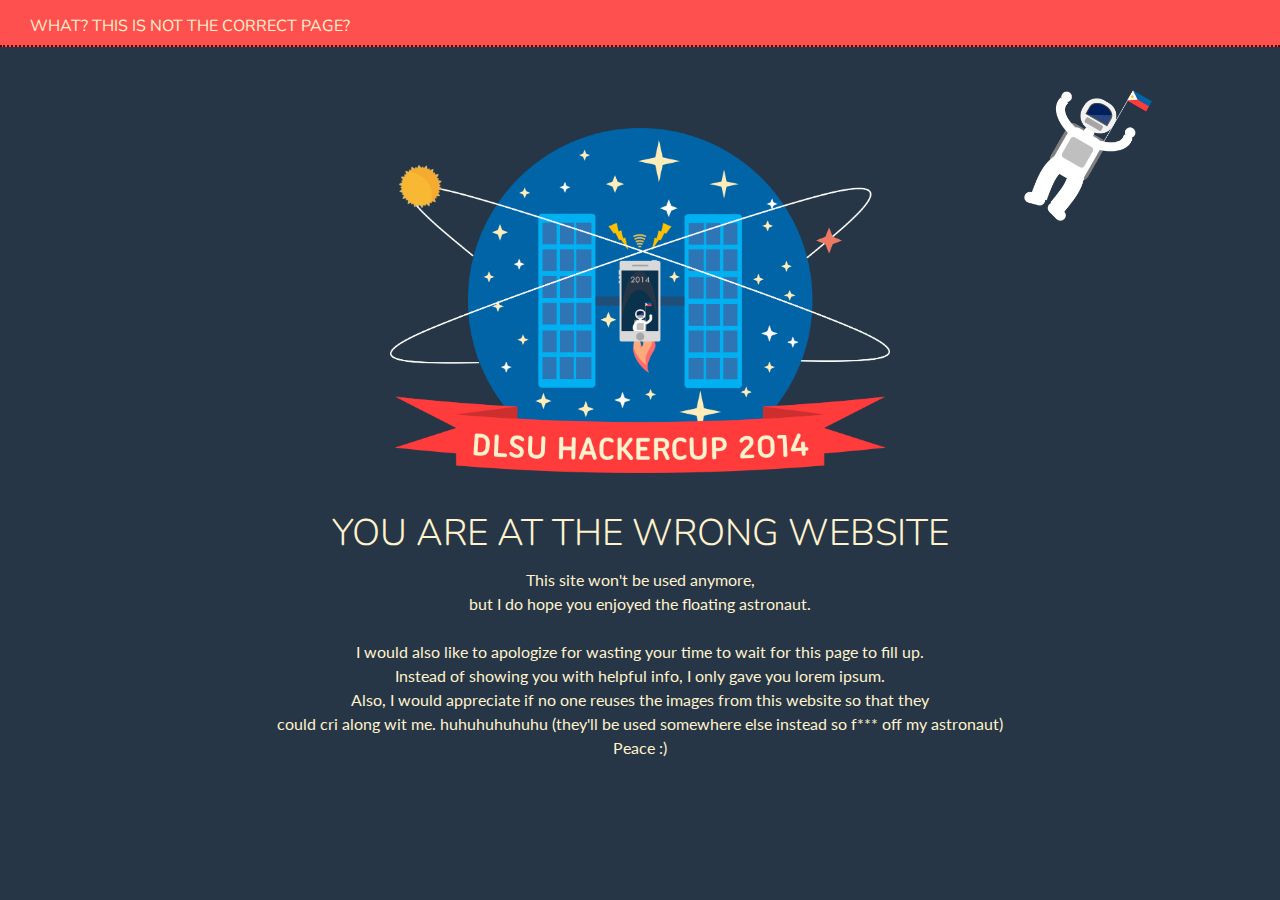
<file: index.html>
<!DOCTYPE html>
<!--
    Hi there :)
    This website will not be finished anymore.
    It took me a much longer time to create the assets 
    (NO, I DID NOT FUCKING GRAB THEM FROM THE INTERNET)
    than the actual coding itself haha.
    
    - Laurenz
-->
<html>
    <head>
        <meta http-equiv="Content-Type" content="text/html; charset=utf-8" />
        <title>NOT DLSU HACKERCUP</title>                
        <link rel="stylesheet" href="css/alpha.css" type="text/css" />       
        <link rel="stylesheet" href="css/animate.min.css">
        <link rel="stylesheet" href="css/animate.css">
        <link rel="stylesheet" href="css/text-styles.css" type="text/css" />	
        <link rel="stylesheet" href="css/foundation-icons.css" type="text/css" />
        <link rel="stylesheet" href="css/interacts.css" type="text/css" />        
        <link rel="stylesheet" href="css/foundation.css" type="text/css" />
        <link rel="stylesheet" href="css/default.css" type="text/css" />
        <link rel="stylesheet" href="css/cheatsheet.css" type="text/css"/>
        <link href='http://fonts.googleapis.com/css?family=Nunito:300' rel='stylesheet' type='text/css'>                
    </head>
    <body>
        <div id="navbar" class="fixed slideDown">
            <a href="#landing" class="scroll">WHAT? THIS IS NOT THE CORRECT PAGE?</a>
        </div>   
        <!--
        <div id="starzone">
            <div id="star-test">                               
            </div>                
            <div class="wow" style="position:absolute; top:0px;">
                <div id="animate-area"></div>
            </div>
        </div>-->
        <div id="floatingman">
            <div>
                <img class="tossing" src="assets/images/astroman1.png">
            </div>
        </div>
        <div  id="landing" class="windowheight">
            <div class="row">                
                <div class="wow">
                    <center>                        
                        <img class="small-image floating" src="assets/images/hacker-logo-big.png">
                        
                        
                    </center>
                </div>
                <div class="slideUp">
                    <center style="padding-top:2em;">
                        <h2>YOU ARE AT THE WRONG WEBSITE</h2>
                    </center>
                    <center >
                        This site won't be used anymore,<br>                        
                        but I do hope you enjoyed the floating astronaut. <br><br>
                        I would also like to apologize for wasting your time to wait for this page to fill up.<br>
                        Instead of showing you with helpful info, I only gave you lorem ipsum. <br>
                        Also, I would appreciate if no one reuses the images from this website so that they<br>
                        could cri along wit me. huhuhuhuhuhu (they'll be used somewhere else instead so f*** off my
                        astronaut)
                        <br> Peace :)
                    </center>
                </div>
            </div>
        </div>                        
        
        <!-- do not go beyond this line. It makes me sad if you do :( -->
        <script src="js/wow.min.js"></script>       
        <script src="js/vendor/jquery.js"></script>
	    <script src="js/foundation.min.js"></script>                 

        <script>
            new WOW().init();            
        </script>
	    <script>
	       $(document).foundation();
	    </script>
        <script>
            $(document).ready(function(){
                var bodyheight = $(window).height();
                $(".windowheight").css('min-height', bodyheight);
                $(window).resize(function(){
                var bodyheight = $(window).height();
                $(".windowheight").css('min-height', bodyheight);
                });
            });
            $(".scroll").click(function(event){
                 event.preventDefault();
                 //calculate destination place
                 var dest=0;
                 if($(this.hash).offset().top > $(document).height()-$(window).height()){
                      dest=$(document).height()-$(window).height();
                 }else{
                      dest=$(this.hash).offset().top;
                 }
                 //go to destination
                 $('html,body').animate({scrollTop:dest}, 1000,'swing');
             });
        </script>
        <script>
	       $(window).scroll(function() {
              $('#bigEntrance').each(function(){
                  var imagePos = $(this).offset().top;
                  var topOfWindow = $(window).scrollTop();
                  if (imagePos < topOfWindow+400) {
				    $(this).addClass("bigEntrance");
                  }
              });
           });       
        </script>   
    </body>
</html>
</file>
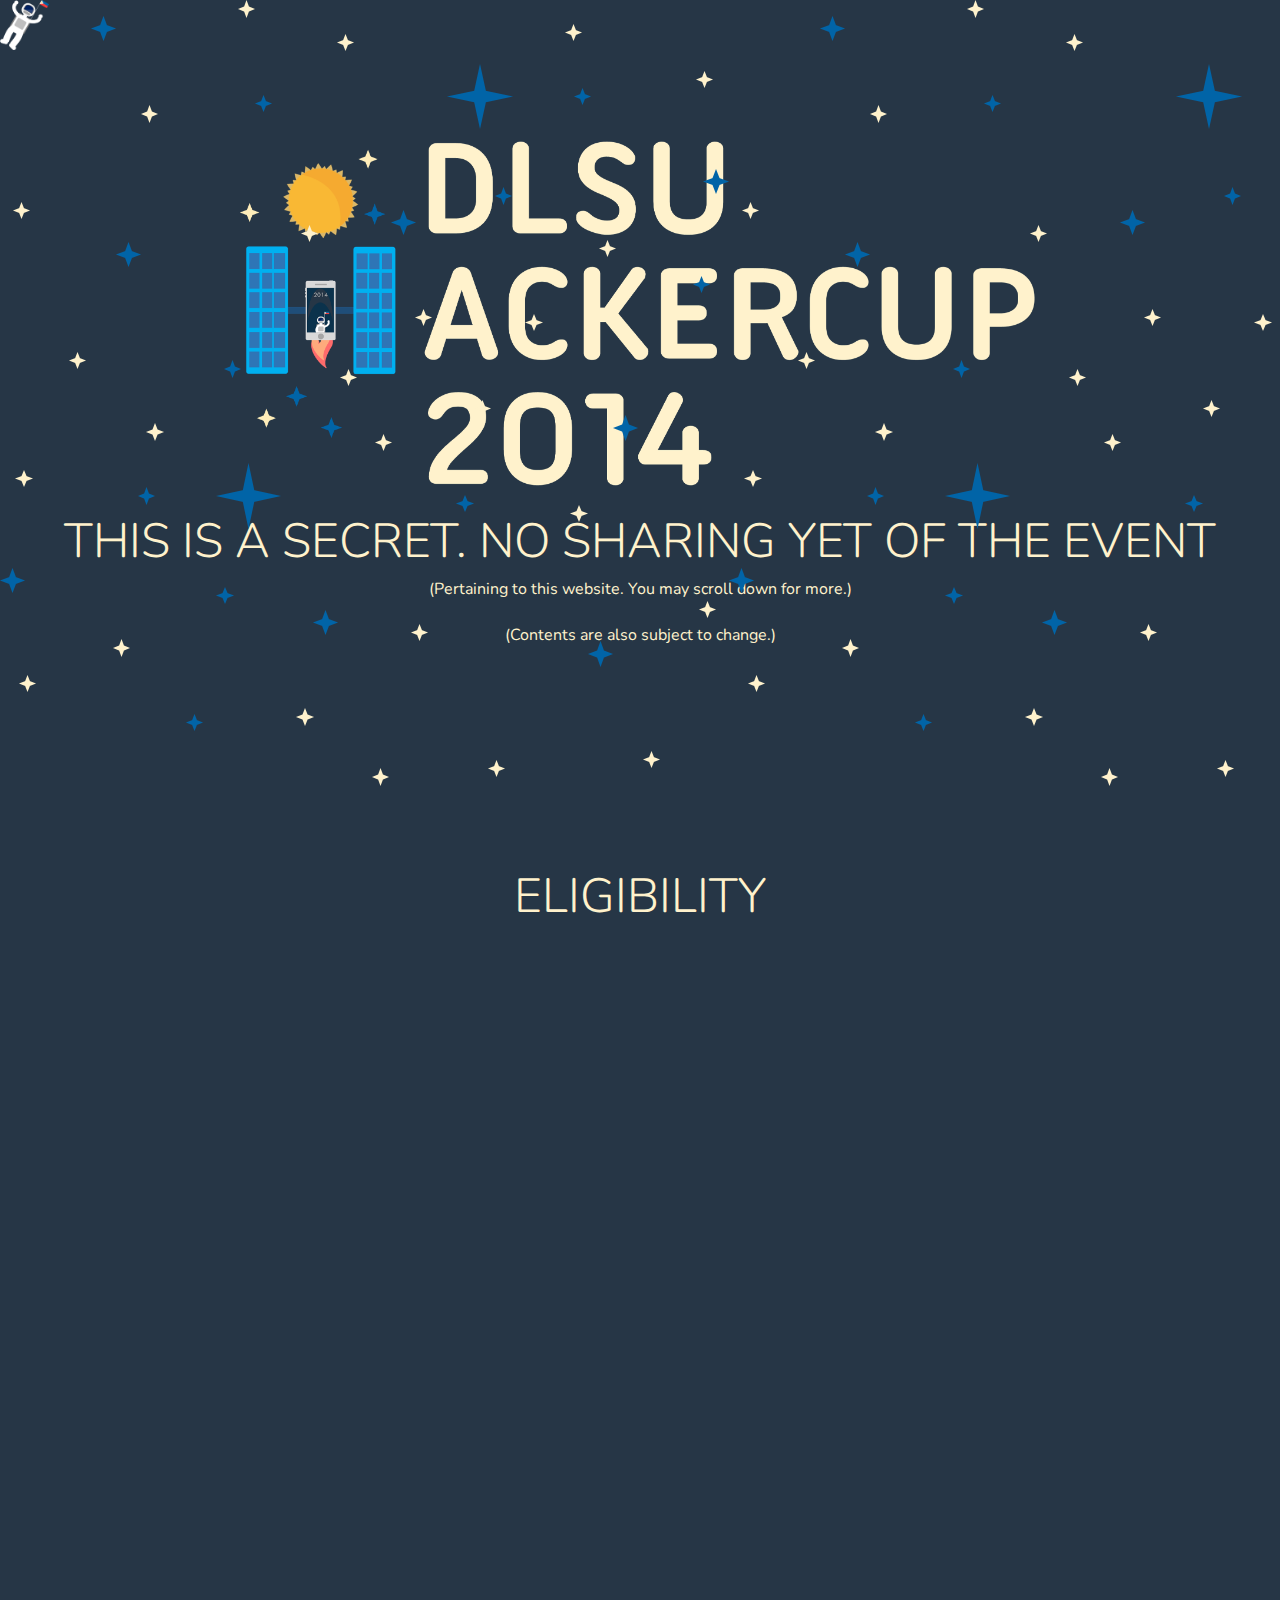
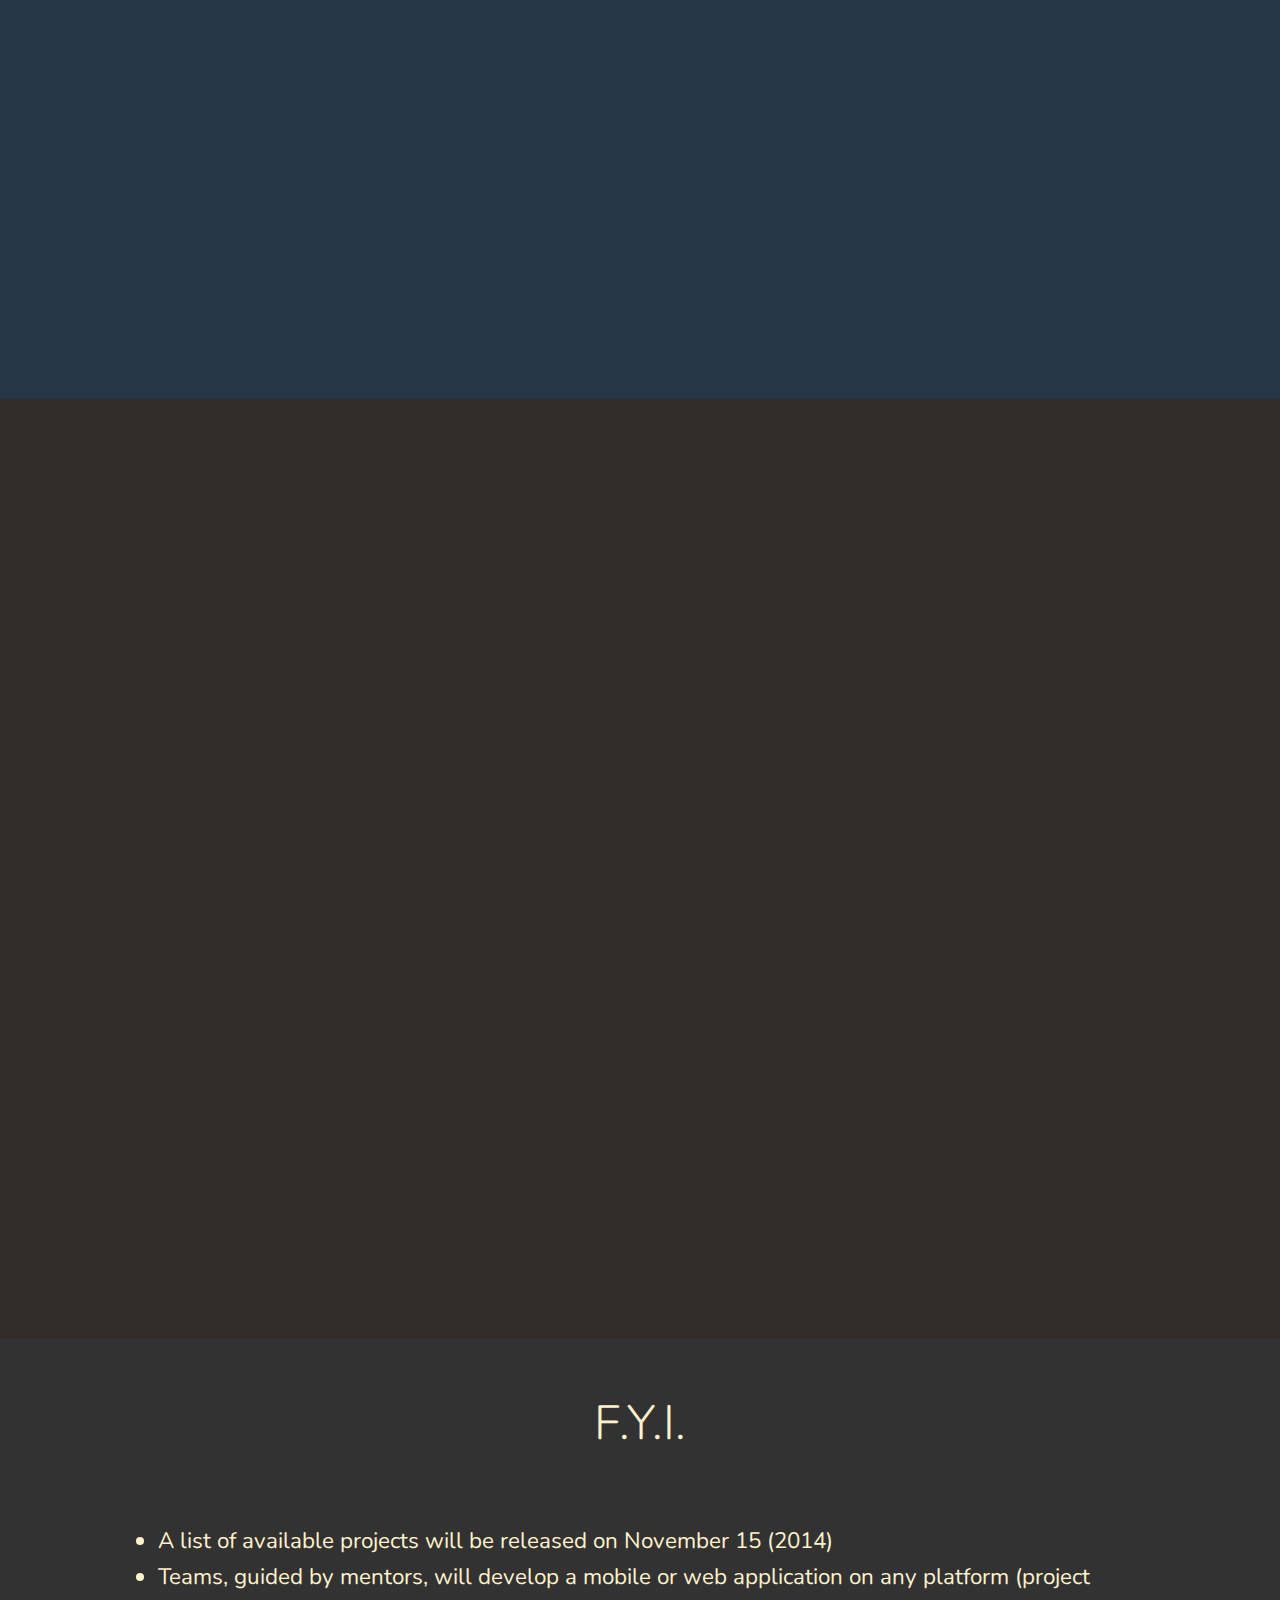
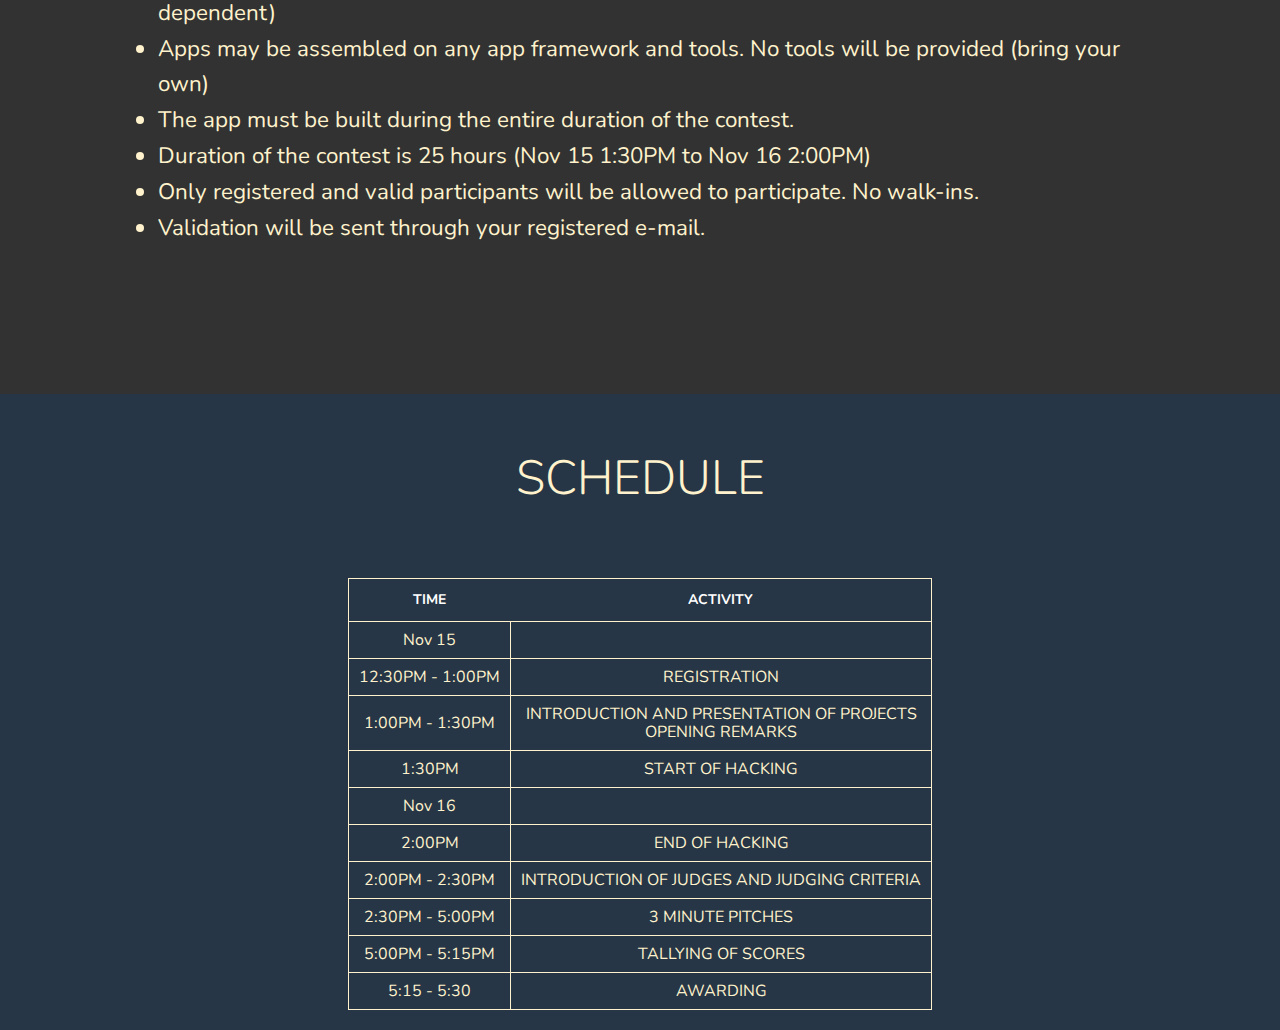
<file: index-old.html>
<!DOCTYPE html>
<html>
    <head>
        <meta http-equiv="Content-Type" content="text/html; charset=utf-8" />
        <title>DLSU Hackercup 2014</title>                
        <link rel="stylesheet" href="css/alpha.css" type="text/css" />       
        <link rel="stylesheet" href="css/animate.min.css">
        <link rel="stylesheet" href="css/animate.css">
        <link rel="stylesheet" href="css/text-styles.css" type="text/css" />	
        <link rel="stylesheet" href="css/foundation-icons.css" type="text/css" />
        <link rel="stylesheet" href="css/interacts.css" type="text/css" />        
        <link rel="stylesheet" href="css/foundation.css" type="text/css" />
        <link rel="stylesheet" href="css/default.css" type="text/css" />
        <link href='http://fonts.googleapis.com/css?family=Nunito:300' rel='stylesheet' type='text/css'>
    </head>
    <body>
        <div id="starzone">
            <div id="star-test">
                <img src="assets/images/astroman1.png" style="height:50px">                
            </div>    
            <!--
            <img class="animated-star2" src="assets/images/starmaze1.png" style="width:80em">
             <div class="animated-star2" style="
                background-image: url(assets/images/starmaze1.png); 
                height: 50em; width:100%;
                background-repeat:repeat;">
                <div id="starzone2">
                    <img src="assets/images/starcade1.png" style="height:30em;">
                </div>
            </div> -->
            <div class="wow fadeIn" style="position:absolute; top:0px;">
                <div id="animate-area"></div>
            </div>
        </div>
        
        <div id="above-fold">
            <div style="padding-top:8em;"></div>            
            <div class="row wow bounceInDown" id="title-hero">
                <center>
                    <img class="image-size-1" src="assets/images/hero-title.png">                
                </center>
            </div>                
            <div class="row testfont wow bounceInUp">
                <center>
                     THIS IS A SECRET. NO SHARING YET OF THE EVENT 
                    <p>(Pertaining to this website. You may scroll down for more.)</p>
                    <p>(Contents are also subject to change.)</p>
                </center>                
            </div>
        </div>        
        <div id="below-fold">
            <div class="top-space-20"></div>
                <div id="eligibility">
                    <div class="row" >
                    <div class="row testfont wow bounceInDown">
                        <center> ELIGIBILITY </center>
                    </div>
                    <div class="top-space-20"></div>
                    <div class="row wow fadeInDown">
                        <center>
                            <img src="assets/images/astro-eligibility.png" style="width:70%;">
                        </center>
                    </div>
                    <div class="ubufont text-centered topspace-1 botspace-1 font-2 wow fadeI">
                        <div class="row wow fadeInDown">                        
                            WHO CAN JOIN?
                        </div>
                    </div>
                    <div class="large-6 columns wow fadeInLeft">
                        <div class="row" id="eligible-groups">
                            <div class="large-6 columns eli-globe ">
                                <center>
                                    <img class="image-globe wow flipInX" src="assets/images/globe-manila.png">  
                                </center>                                    
                            </div>
                            <div class="large-6 columns">
                                <center>
                                    <img class="image-globe wow flipInX" src="assets/images/globe-stc.png">
                                </center>                    
                            </div>
                            <div class="row">
                                <div class="large-12 columns globe-description wow fadeInDown">
                                    STUDENTS FROM DLSU MANILA AND STC CAMPUSES ARE THE ONLY
                                    ONES ALLOWED TO JOIN
                                    THE COMPETITION.
                                </div>
                            </div>
                        </div>                    
                    </div>
                    <div class="large-6 columns wow fadeInRight">
                        <div class="row" id="eligible-groups">
                            <div class="large-6 columns eli-globe ">
                                <center>
                                    <img class="image-globe wow flipInX" src="assets/images/globe-mars.png">  
                                </center>                                    
                            </div>
                            <div class="large-6 columns">
                                <center>
                                    <img class="image-globe wow flipInX" src="assets/images/globe-not2.png">
                                </center>                    
                            </div>
                            <div class="row">
                                <div class="large-12 columns globe-description wow fadeInDown">
                                    AS MUCH AS WE WOULD LIKE TO INCLUDE ANYONE TO JOIN, THIS EVENT
                                    IS STRICTLY DLSU-(MANILA/STC)-STUDENTS ONLY. 
                                </div>
                            </div>
                        </div>                    
                    </div>                                               
                </div>  
            </div>
                        
            <div class="top-space-20"></div>
            <div id="teamzone">
                <div class="row wow bounceInUp">
                    <div class="row testfont text-centered topspace-1 botspace-1 wow fadeInUp">
                        GROUPINGS
                    </div>
                    <div class="row">
                        <div class="large-4 columns wow fadeInLeft">
                            <img src="assets/images/hacker-solo.png">
                        </div>
                        <div class="large-8 columns text-centered ubufont wow fadeInRight" >
                            <h3 class="ubufont" style="padding-top:2em;">
                                Don't like working with other people?
                                You can work on your own, eat on your own, sleep on your own, 
                                and last but not the least, win on your own (because there's only 
                                "one" room for the first place). 
                            </h3>
                        </div>
                    </div>
                    <hr>
                    <div class="row">
                        <div class="large-4 columns wow fadeInLeft">
                            <img src="assets/images/hacker-group.png">
                        </div>
                        <div class="large-8 columns wow fadeInRight">
                            <h3 class="ubufont tcolor-cream text-centered" style="padding-top:2em;">
                                Form a group of up to 4 guys and fight for team glory! Life's easier with more people.
                                The group that stays together, procrastinates the better! It's easier to cram with the fam bam.
                            </h3>
                        </div>
                    </div>                                
                </div>
            </div>
            <div id="challenge">
                <div class="row testfont topspace-1 text-centered">
                    F.Y.I.                  
                </div>
                <div class="top-space-20"></div>
                <div class="row ubufont">
                    <div>
                        <ul class="ubufont" style="font-size: 1.4em;">
                            <li>A list of available projects will be released on November 15 (2014)</li>
                            <li>Teams, guided by mentors, will develop a mobile or web application on any platform (project dependent)</li>
                            <li>Apps may be assembled on any app framework and tools. No tools will be provided (bring your own)</li>
                            <li>The app must be built during the entire duration of the contest.</li>
                            <li>Duration of the contest is 25 hours (Nov 15 1:30PM to Nov 16 2:00PM)</li>                            
                            <li>Only registered and valid participants will be allowed to participate. No walk-ins.</li>
                            <li>Validation will be sent through your registered e-mail.</li>
                        </ul>
                    </div>
                </div>               
            </div>
            <div class="schedule">                
                <div class="row testfont topspace-1 text-centered">
                    SCHEDULE
                </div>
                <div class="top-space-20"></div>
                <center>
                    <div class="row">
                        <table class="custom-table">
                            <tr style="background:rgb(255,80,0);">                            
                                <th style="color:white;">TIME</th>
                                <th style="color:white;">ACTIVITY</th>
                            </tr>
                            <tr class="table-dim">
                                <td>Nov 15</td>    
                                <td></td>
                            </tr>
                            <tr>
                                <td>12:30PM - 1:00PM</td>
                                <td>REGISTRATION</td>
                            </tr>
                            <tr>
                                <td>1:00PM - 1:30PM</td>
                                <td>
                                    INTRODUCTION AND PRESENTATION OF PROJECTS<br>
                                    OPENING REMARKS
                                </td>
                            </tr>
                            <tr>
                                <td>1:30PM</td>
                                <td>START OF HACKING</td>
                            </tr>
                            <tr class="table-dim">
                                <td>Nov 16</td>     
                                <td></td>
                            </tr>
                            <tr>
                                <td>2:00PM</td>
                                <td>END OF HACKING</td>                            
                            </tr>
                            <tr>
                                <td>2:00PM - 2:30PM</td>
                                <td>INTRODUCTION OF JUDGES AND JUDGING CRITERIA</td>
                            </tr>
                            <tr>
                                <td>2:30PM - 5:00PM</td>
                                <td>3 MINUTE PITCHES</td>
                            </tr>
                            <tr>
                                <td>5:00PM - 5:15PM</td>
                                <td>TALLYING OF SCORES</td>
                            </tr>
                            <tr>
                                <td>5:15 - 5:30</td>
                                <td>AWARDING</td>
                            </tr>
                        </table>
                    </div>
                </center>
            </div>
        </div>
             
        <!-- do not go beyond this line. It makes me sad if you do :( -->
        <script src="js/wow.min.js"></script>       
        <script src="js/vendor/jquery.js"></script>
	    <script src="js/foundation.min.js"></script>                 

        <script>
            new WOW().init();            
        </script>
	    <script>
	       $(document).foundation();
	    </script>
    </body>
</html>
</file>
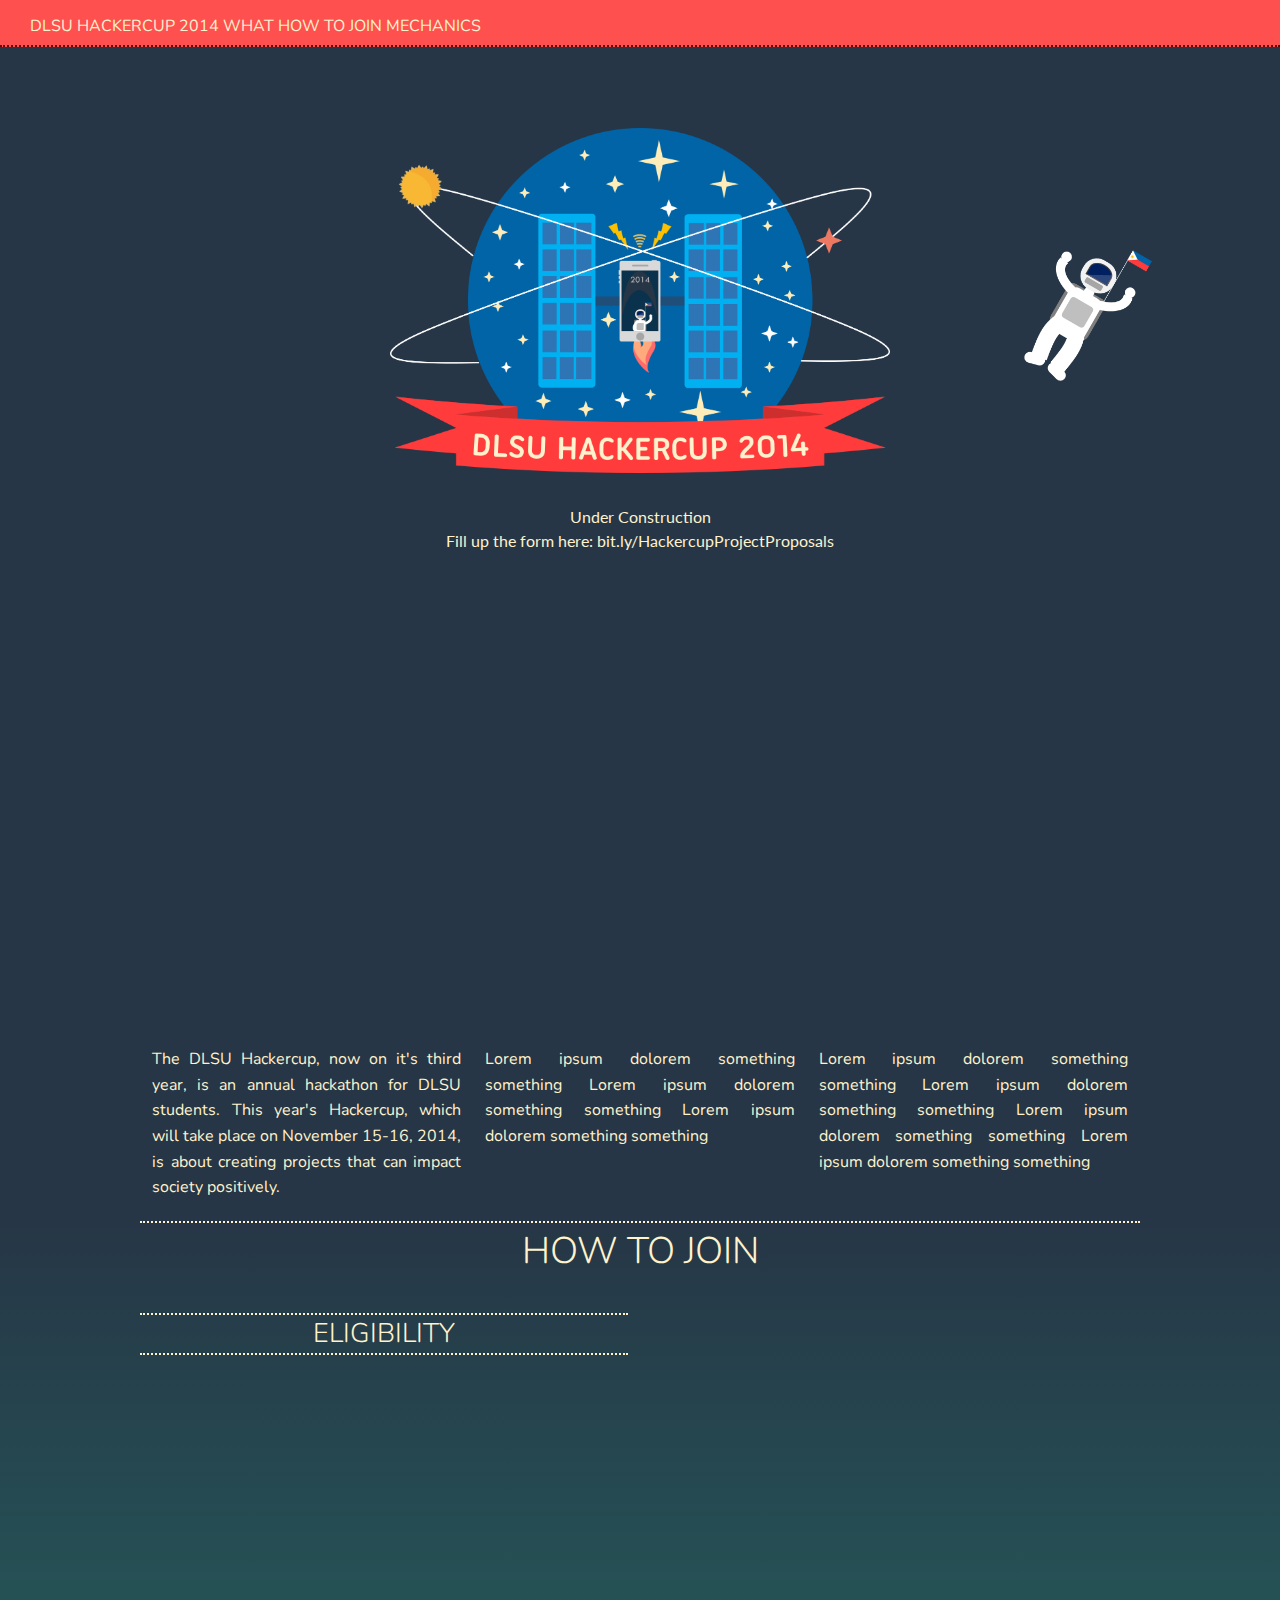
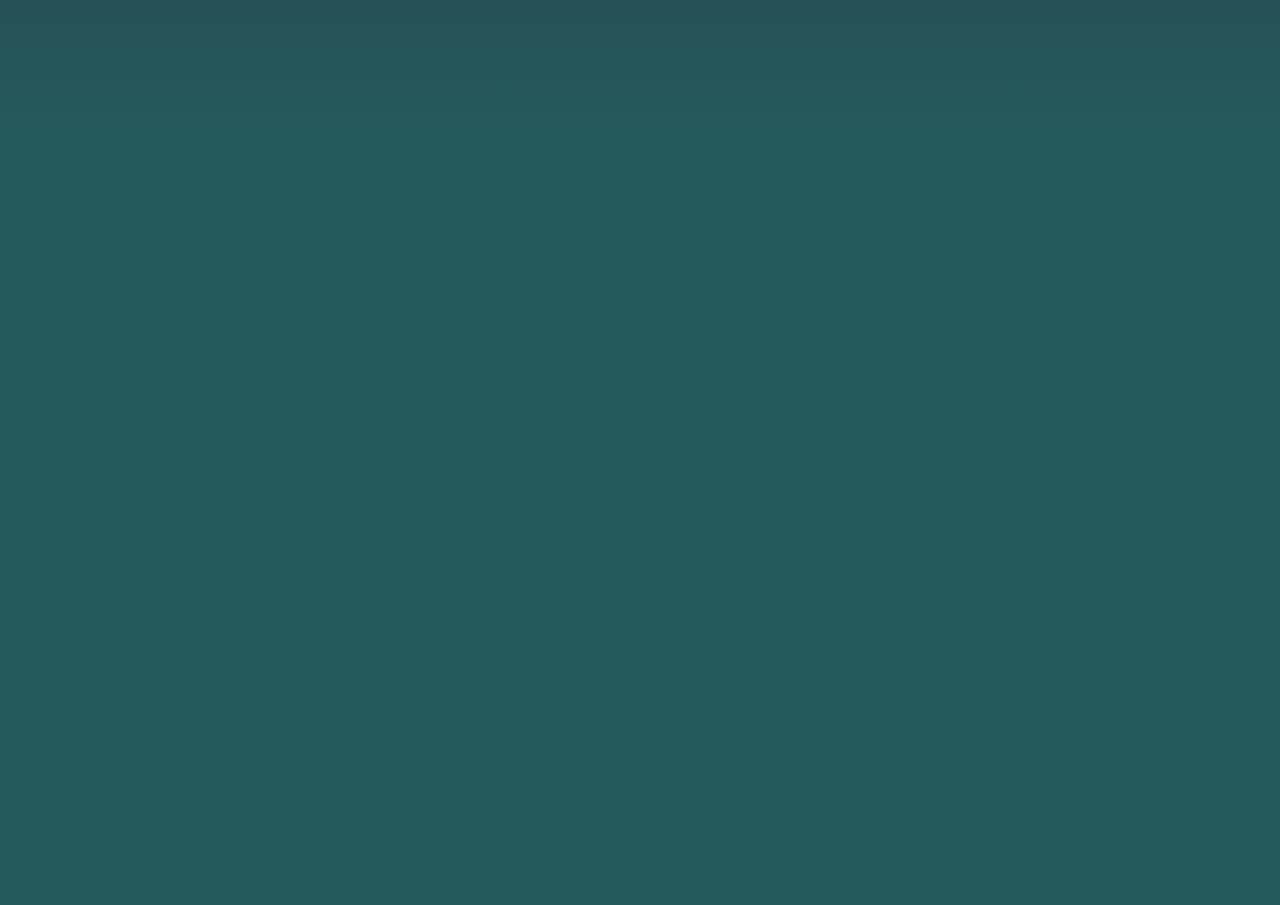
<file: index-temp.html>
<!DOCTYPE html>
<html>
    <head>
        <meta http-equiv="Content-Type" content="text/html; charset=utf-8" />
        <title>DLSU Hackercup 2014</title>                
        <link rel="stylesheet" href="css/alpha.css" type="text/css" />       
        <link rel="stylesheet" href="css/animate.min.css">
        <link rel="stylesheet" href="css/animate.css">
        <link rel="stylesheet" href="css/text-styles.css" type="text/css" />	
        <link rel="stylesheet" href="css/foundation-icons.css" type="text/css" />
        <link rel="stylesheet" href="css/interacts.css" type="text/css" />        
        <link rel="stylesheet" href="css/foundation.css" type="text/css" />
        <link rel="stylesheet" href="css/default.css" type="text/css" />
        <link rel="stylesheet" href="css/cheatsheet.css" type="text/css"/>
        <link href='http://fonts.googleapis.com/css?family=Nunito:300' rel='stylesheet' type='text/css'>                
    </head>
    <body>
        <div id="navbar" class="fixed slideDown">
            <a href="#landing" class="scroll">DLSU HACKERCUP 2014</a>
            <a href="#what" class="scroll">WHAT</a>
            <a href="#howToJoin" class="scroll">HOW TO JOIN</a>
            <a href="#mechanics" class="scroll">MECHANICS</a>
        </div>   
        <!--
        <div id="starzone">
            <div id="star-test">                               
            </div>                
            <div class="wow" style="position:absolute; top:0px;">
                <div id="animate-area"></div>
            </div>
        </div>-->
        <div id="floatingman">
            <div>
                <img class="tossing" src="assets/images/astroman1.png">
            </div>
        </div>
        <div  id="landing" class="windowheight">
            <div class="row">
                <div class="wow">
                    <center>                        
                        <img class="small-image floating" src="assets/images/hacker-logo-big.png">
                        
                        
                    </center>
                </div>
                <div class="slideUp">
                    <center style="padding-top:2em;">
                        Under Construction <br>
                        Fill up the form here: bit.ly/HackercupProjectProposals
                    </center>
                </div>
            </div>
        </div>        
        <div id="below">
            <div id="what">
                <div class="row">
                    <div class="large-4 columns ">
                        <div class="what-title wow fadeInLeft">
                            <center><h2> WHAT IS IT? </h2></center>
                        </div>
                        <p class="justify">
                            The DLSU Hackercup, now on it's third year, is an annual hackathon for DLSU students. 
                            This year's Hackercup, which will take place on November 15-16, 2014, 
                            is about creating projects that can impact society positively. 
                        </p>
                    </div>
                    <div class="large-4 columns">
                        <div class="what-title wow fadeInUp">
                            <center><h2> TIMELINE </h2></center>
                        </div>
                        <p class="justify">
                            Lorem ipsum dolorem something something
                            Lorem ipsum dolorem something something
                            Lorem ipsum dolorem something something
                        </p>
                    </div>
                    <div class="large-4 columns">
                        <div class="what-title wow fadeInRight">
                            <center><h2> WHERE </h2></center>
                        </div>
                        <p class="justify">
                            Lorem ipsum dolorem something something
                            Lorem ipsum dolorem something something
                            Lorem ipsum dolorem something something
                            Lorem ipsum dolorem something something
                        </p>
                    </div>
                </div>
            </div>            
            <div id="howToJoin">
                <div class="row bordert-dotted ">
                    <center>
                        <h2>HOW TO JOIN</h2>
                        <div class="row pulse" style="display:none;">
                            <div class="large-2 columns">
                                <img src="assets/images/globe-manila.png">
                            </div>
                            <div class="large-2 columns">
                                <img src="assets/images/globe-stc.png">
                            </div>
                            <div class="large-2 columns"> 
                                <img src="assets/images/globe-mars.png">
                            </div>
                            <div class="large-2 columns"> 
                                <img src="assets/images/globe-mars.png">
                            </div>
                            <div class="large-2 columns">
                                <img src="assets/images/globe-not.png">
                            </div>
                            <div class="large-2 columns">
                                <img src="assets/images/globe-not2.png">
                            </div>
                        </div>
                    </center>                    
                    <div class="row">
                        <br>
                        <div class="large-6 columns wow bounceInLeft">                                                        
                            <h3 class="bordertb-dotted bigEntrance" style="text-align: center;">
                                ELIGIBILITY
                            </h3>                                                        
                            <div class="row">                                
                                <div class="row">
                                    <center><img style="width: 60%;" src="assets/images/astro-eligibility.png"></center>                                    
                                </div>
                                <div class="large-12 columns">
                                    All undergraduate students from DLSU Manila and STC campuses are eligible to join the competition.
                                    They must be enrolled for the current term. Only registered and validated participants (through email)
                                    will be allowed to participate in the competition. 
                                    No walk-in participants will be allowed. For team-member replacements, pleace contact us.
                                </div>                                
                            </div>                            
                        </div>
                        <div class="large-6 columns wow bounceInRight">
                            <h3 class="bordertb-dotted" style="text-align: center;">
                                TEAMS
                            </h3>              
                            <div class="row">
                                <div class="large-12 columns">
                                    <div class="row"> 
                                        <div class="large-6 columns">
                                            <center><img style="width: 80%;" src="assets/images/hacker-group.png"></center>
                                        </div>
                                        <div class="large-6 columns">
                                            <center><img style="width: 67%;" src="assets/images/hacker-solo.png"></center>
                                        </div>
                                    </div>                                    
                                    Teams can form at least 1 to 4 students per team. Teams will have to develop either
                                    a mobile or web application depending on a given project they chose. This list of project
                                    will be released on Nov. 15 at the event itself. Teams can assemble their applications
                                    using any application frameworks and development tools. Teams can consult their mentors
                                    in the venue and must keep on communicating with them. There are only 25 hours alloted to 
                                    build their applications (from 1:30pm Nov. 15 to 2:00pm Nov. 16).
                                </div>                                                            
                            </div>
                            
                        </div>
                    </div>
                </div>
            </div>
            <div id="mechanics">
                <div class="row bordert-dotted" id="bigEntrance" style="visibility: hidden;">
                    <center><h2 style="padding-bottom:5% !important;">MECHANICS</h2></center>
                    <div class="large-6 columns">
                        <h3 class="bordertb-dotted" style="text-align: center;">
                            CRITERIA
                        </h3>
                        25% Functionality/ Technical <br>
                        20% Creativity (uniqueness, appropriateness ) <br>
                        15% Usability <br>
                        20% Deployability <br>
                        20% Impact <br>
                    </div>
                    <div class="large-6 columns">
                        <div class="row">
                        <table class="custom-table">
                            <tr style="background:rgb(25,25,25); border: 2px dotted rgb(255,242,204);">                            
                                <th style="color:white;">TIME</th>
                                <th style="color:white;">ACTIVITY</th>
                            </tr>
                            <tr class="table-dim">
                                <td>Nov 15</td>    
                                <td></td>
                            </tr>
                            <tr>
                                <td>12:30PM - 1:00PM</td>
                                <td>REGISTRATION</td>
                            </tr>
                            <tr>
                                <td>1:00PM - 1:30PM</td>
                                <td>
                                    INTRODUCTION AND PRESENTATION OF PROJECTS<br>
                                    OPENING REMARKS
                                </td>
                            </tr>
                            <tr>
                                <td>1:30PM</td>
                                <td>START OF HACKING</td>
                            </tr>
                            <tr class="table-dim">
                                <td>Nov 16</td>     
                                <td></td>
                            </tr>
                            <tr>
                                <td>2:00PM</td>
                                <td>END OF HACKING</td>                            
                            </tr>
                            <tr>
                                <td>2:00PM - 2:30PM</td>
                                <td>INTRODUCTION OF JUDGES AND JUDGING CRITERIA</td>
                            </tr>
                            <tr>
                                <td>2:30PM - 5:00PM</td>
                                <td>3 MINUTE PITCHES</td>
                            </tr>
                            <tr>
                                <td>5:00PM - 5:15PM</td>
                                <td>TALLYING OF SCORES</td>
                            </tr>
                            <tr>
                                <td>5:15 - 5:30</td>
                                <td>AWARDING</td>
                            </tr>
                        </table>
                    </div>
                    </div>
                </div>
            </div>
            
        </div>
        
        
        <!-- do not go beyond this line. It makes me sad if you do :( -->
        <script src="js/wow.min.js"></script>       
        <script src="js/vendor/jquery.js"></script>
	    <script src="js/foundation.min.js"></script>                 

        <script>
            new WOW().init();            
        </script>
	    <script>
	       $(document).foundation();
	    </script>
        <script>
            $(document).ready(function(){
                var bodyheight = $(window).height();
                $(".windowheight").css('min-height', bodyheight);
                $(window).resize(function(){
                var bodyheight = $(window).height();
                $(".windowheight").css('min-height', bodyheight);
                });
            });
            $(".scroll").click(function(event){
                 event.preventDefault();
                 //calculate destination place
                 var dest=0;
                 if($(this.hash).offset().top > $(document).height()-$(window).height()){
                      dest=$(document).height()-$(window).height();
                 }else{
                      dest=$(this.hash).offset().top;
                 }
                 //go to destination
                 $('html,body').animate({scrollTop:dest}, 1000,'swing');
             });
        </script>
        <script>
	       $(window).scroll(function() {
              $('#bigEntrance').each(function(){
                  var imagePos = $(this).offset().top;
                  var topOfWindow = $(window).scrollTop();
                  if (imagePos < topOfWindow+400) {
				    $(this).addClass("bigEntrance");
                  }
              });
           });       
        </script>   
    </body>
</html>
</file>
<file: css/alpha.css>
@import url(http://fonts.googleapis.com/css?family=Ubuntu);
/*@import url(http://fonts.googleapis.com/css?family=Nunito);*/
@import url(http://fonts.googleapis.com/css?family=Nunito:300);
@font-face {
    font-family: "Ubuntu";
    src: url(Ubuntu-Regular.tff);
}

@font-face{
    font-family: 'Nunito', sans-serif;
}

@font-face {
    font-family: "Ubuntu Titling";
    src: url(UbuntuTitling-Bold.tff);
}
body{
    background: rgb(38,54,70) !important;
    color: rgb(255,242,204) !important;
    overflow-x: hidden !important;
    overflow-y: visible !important;    
}
h1, h2, h3{
    font-family: 'Nunito', sans-serif !important;
    color: rgb(255,242,204) !important;
    text-align: 
}
a{
    color: rgb(255,242,204) !important;
}

.justify{
    text-align: justify;
}
p{
    font-family: 'Nunito', sans-serif !important;
    color: rgb(255,242,204);
}

td, table, td, tr{
    font-size: 1.0em !important;    
    background: transparent !important;
    color: rgb(255,242,204) !important;    
    border: 1px solid rgb(255,242,204);
}
table{
    /*border: 1px solid black;*/
    border-collapse: collapse;    
}
div{
    line-height: 1.5em;
}
.top-space-20 {
    padding-top: 4em;
}

.image-size-1 {
    width: 80%;
    align-content: center;
    text-align: center;
}

.testfont {
    font-family: 'Nunito', sans-serif;
    font-weight: 300;
    font-weight: 300;
    font-size: 3em;
}

#above-fold {
    height: 100%;   
    padding-bottom:10%;
}

.eli-globe {
    align-content: center;
    align-items: center;
    align-content: : center;    
}

.image-globe {
    width: 80%;
}

.globe-description {
    /*font*/
    text-align: center;
    font-family: 'Nunito', sans-serif;
    font-size: 1.2em;
    /*position*/
    padding-top: 0.7em;
    padding-left: 3em !important;
    padding-right: 3em !important;
    
}

.ubufont {
    font-family: 'Nunito', sans-serif;
}

.text-centered {
    text-align: center;
    align-content: center;
}

.botspace-1 {
    padding-bottom: 1em;
}

.topspace-1 {
    padding-top: 1em;
}

.font-2 {
    font-size: 2em;
}

.teamzone {
    background: rgb(50,43,42);
    padding-bottom: 10%;
}

#below-fold {
    /*whoops*/
}

#eligibility {
    padding-bottom: 10%;
}

#teamzone {
    background: rgb(50,43,42);
    padding-bottom: 10%;
}

#challenge {
    background: rgb(50,50,50);
    padding-bottom: 10%;
}

.procedure {
    /*font*/
    font-family: 'Nunito', sans-serif;
    font-size: 1.3em;
    text-align: center;
    vertical-align: middle;
    /*border*/
    
        
}

#star-test {
    position: relative;
    -webkit-animation-timing-function: linear;
    animation-timing-function: linear;
    -webkit-animation: movestar 30s infinite;
    animation: movestar 30s infinite;
}

#starzone {
    position: absolute;
    width: 100%;
}

.animated-star{
    position: absolute;
    /*1*/
    -webkit-animation-timing-function: linear;
    animation-timing-function: linear;
    -webkit-animation: movestar1 60s infinite;
    animation: movestar1 60s infinite;
    
}

.animated-star2{
    position: absolute;
    /*2*/
    -webkit-animation-timing-function: linear;
    animation-timing-function: linear;
    -webkit-animation: movestar2 70s infinite;
    animation: movestar2 70s infinite;
    background-repeat: repeat;
}

@-webkit-keyframes movestar2 {
    from {left: -80em;}
    to {left: 60%;}
}

@keyframes movestar2 {
    from {left: -80em;}
    to {left: 60%;}
}

.animated-star3{
    position: relative;
    -webkit-animation-timing-function: linear;
    animation-timing-function: linear;
    -webkit-animation: movestar3 100s infinite;
    animation: movestar3 100s infinite;
}

@-webkit-keyframes movestar3 {
    from {left: -460em;}
    to {left: 100%;}
}

@keyframes movestar3 {
    from {left: -460em;}
    to {left: 100%;}
}

#starzone2{
    position: absolute;
    -webkit-animation-timing-function: linear;
    animation-timing-function: linear;
    -webkit-animation: movestar3 200s linear infinite;
    animation: movestar3 200s linear infinite;
}

#starzone3{
    position: absolute;
    -webkit-animation-timing-function: linear;
    animation-timing-function: linear;
    -webkit-animation: movestar4 100s infinite;
    animation: movestar4 100s infinite;
}


@-webkit-keyframes movestar {
    from {left: -50px;}
    to {left: 100%;}
}

@keyframes movestar {
    from {left: -50px;}
    to {left: 100%;}
}
@-webkit-keyframes movestar1 {
    from {left: -200px;}
    to {left: 100%;}
}

@keyframes movestar1 {
    from {left: -200px;}
    to {left: 100%;}
}


00%;}
}
@-webkit-keyframes movestar4 {
    from {left: -170px;}
    to {left: 100%;}
}

@keyframes movestar4 {
    from {left: -170px;}
    to {left: 100%;}
}



#animate-area	{
    position: absolute;
    top: 0px;
	width: 100%; 
	height: 70em; 
    z-index: 9;
	background-image: url(/assets/images/starmaze2.png);
	background-position: 0px 0px;
	background-repeat: repeat-x;
    -webkit-animation: animatedBackground 30s linear infinite;
	animation: animatedBackground 30s linear infinite;
}
@-webkit-keyframes animatedBackground {
	from { background-position: 0 0; }
	to { background-position: 100% 0; }
}
@keyframes animatedBackground {
	from { background-position: 0 0; }
	to { background-position: 100% 0; }
}
.custom-table {
    font-family: 'Nunito', sans-serif;    
    text-align: center;        
}

.table-dim {
    background: /*rgb(255,200,160)*/ transparent !important;
}

#navbar {
    /*size*/
    height: 47px;    
    /*color*/
    background: rgb(255,80,80);
    /*positioning*/
    padding-left: 30px;
    padding-top: 14px;        
    /*border*/    
    border-bottom: 2px dotted;
    border-bottom-color: rgb(100,0,0);
    /*font*/
    font-family: 1.2em;
    font-family: 'Nunito',sans-serif;
}

.small-image {
    width: 50%;
}

#landing {    
    /*size*/
    height: 100%;
    width: 100%;    
    /*positioning*/
    padding-top: 10%;    
    /*etc*/
    display: block;
}

#what {    
    height: 100%;
    padding-top: 5%;
}

#below {
    position: relative;    
    height: 100%;
    width: 100%;
}

.what-title {
    /*font*/
    text-align: center;
    /*size*/
    height: 5em;
}

.tleft {
    text-align: left;
}

#howToJoin {
    height: 100%;    
    background-image: linear-gradient(270deg,rgb(38,54,70) 0%,rgb(37, 90, 90) 100%);
    background-image: -o-linear-gradient(270deg,rgb(38,54,70) 0%,rgb(37, 90, 90) 100%);
    background-image: -moz-linear-gradient(270deg,rgb(38,54,70) 0%,rgb(37, 90, 90) 100%);
    background-image: -webkit-linear-gradient(270deg,rgb(38,54,70) 0%,rgb(37, 90, 90) 100%);
    background-image: -ms-linear-gradient(270deg,rgb(38,54,70) 0%,rgb(37, 90, 90) 100%);
}

.bordertb-dotted {
    /*border*/
    border-bottom: 2px dotted; 
    border-bottom-color: cream;
    border-top: 2px dotted;
    border-top-color: cream;
}

.borderall-dotted {
    /*border*/
    border: 2px dotted; 
    border-color: cream;
}

#mechanics {
    padding-top: 5%;
    padding-bottom: 5%;        
    background-image: -webkit-linear-gradient(180deg,rgb(37, 90, 90) 0%,rgb(37, 90, 90) 100%);    
    background-image: linear-gradient(180deg,rgb(37, 90, 90) 0%,rgb(37, 90, 90) 100%);
    background-image: -moz-linear-gradient(180deg,rgb(37, 90, 90) 0%,rgb(37, 90, 90) 100%);
    background-image: -ms-linear-gradient(180deg,rgb(37, 90, 90) 0%,rgb(37, 90, 90)100%);
    background-image: -o-linear-gradient(180deg,rgb(37, 90, 90) 0%,rgb(37, 90, 90) 100%);
}

.bordert-dotted {
    border-top: 2px dotted;
    border-top-color: cream;
}

#floatingman {
    position: absolute;
    top: 10%;
    right: 10%;
    width: 10%;
}
</file>
<file: css/text-styles.css>
h1{    
    font-family: Rockwell;
}

p{
    font-family: Segoe UI Light;
    font-size: 20px;
}
.blur {
   
   text-shadow: 0 0 5px rgba(0,0,0,0.5);    
}


.light-text {
    color: rgb(217, 217, 217);
}

.font-40 {
    font-size: 40px;
}

.font-50 {
    font-size: 50px;
}

.font-60 {
    font-size: 60px;
}

.font-70 {
    font-size: 70px;
}

.font-80 {
    font-size: 80px;
}


.no-top {

    margin-top: 0px;
    padding-top: 0px;
}

#spoil {
    text-shadow: 0 0 20px #fff;
    color: rgba(255,255,255,0);
    transition: text-shadow 0.3s;
}

#spoil:hover {
    text-shadow: 0 0 0px #fff; color: rgba(255,255,255,0);
}

#spoil:focus {
    text-shadow: 0 0 0px #fff; color: rgba(255,255,255,0);
}


.tribe-titles {
    color: white;
    font-size: 30px;
    text-align: center;
}

.tribe-desc {
    color: white;
    text-align: center;
    font-family: Segoe UI;
    font-size: 18px;
}

#apps-name {
    font-size: 80px;
}
</file>
<file: css/interacts.css>
.round-border
{
	border-radius: 5px;
}
#instant-location {
    margin-bottom: 1px;
    height: 100px;    
    word-wrap: break-word;            
}

#instant-names {
    margin-bottom: 1px;
    height: 50px;
}

#instant-send {
    background: #ff505d;
    color: white;    
    height: 50px;
    width: 250px;
    padding-top: 0px;
    border: 0px;
    font-family: Segoe UI;
    font-size: 20px;
    transition: background 0.5s;
}
#instant-send:hover {
    background: #fd2737;   
}

#instant-situation {
    margin-bottom: 1px;
}

#modalClick {
    color: white;
    font-size: 20px;    
}

#modal-request {
    background: #fff1f1;
}

#instant-contact {
    margin-bottom: 1px;    
}

#urgency {
    position: relative;
    top: 100px;
    margin-bottom: -10px;
}

#urgent-location {
    border-radius: 3px;
}

#urgent-names {
    border-radius: 3px; 
    margin-bottom: 1px;
}

#urgent-situation {
    border-radius: 3px;
    margin-bottom: 1px;
}

#urgent-contact {
    border-radius: 3px;
    margin-bottom: 1px;
}

#banner {
    margin-bottom: -90px; 
    padding-bottom: -20px;
}

.roundedcorners {
    border-radius: 7px;
}

#human roundedcorners {
    border-radius: 5px;
}

#namebox {
    background: #de2a4d;
    border-radius: 50px;
    border: 0px;
    color: white;
    font-size: 35px;
    font-family: Segoe UI Light;
    height: 60px;
    text-align: center;
    transition: background 0.4s;
    
}

#namebox:focus{
    background: #186289;
}
#namebox:hover{
    background: #186289;
}
#btn_Submit {
    border: 0px;
    border-radius: 40px;
    background: #186289;
    color: white;
    height: 50px;
    font-size: 20px;
    font-family: Segoe UI Light;
}

#btn_Submit:focus{
    background: #de2a4d;
}
#btn_Submit:hover{
    background: #de2a4d;
}

#maincontent {
    background: #162638;
    height: 600px;     
    width: 100%;
}

#resultbox {
    background: #162638;
    border: 0;
    border-color: #162638;
    border-radius: 30px;
    color: white;
    font-family: Segoe UI Light;
    font-size: 200px;
    height: 300px;
    text-align: center;
    width: 100%;
    transition: background 0.5s;
}

#resultbox:focus {
    background: #496483;    
}

#mainbody {
    background: #162638;
}

#box1 {
    background: #0f1014;
    height: 400px;
    width: 100%;
}

.art-orbit {
    height: 400px;
    width: 300px;
}

.example-orbit {
    height: 400px;
}

.img-art {
    height: 400px;     
    align-content: center;
    align-items: center;
    align-self: center;
}

#box2 {
    background: #171717;
    
    height: 700px;
}

#box3 {
    background: #3a3a71;
    height: 900px;
}

#comingsoon {
    width: 100%;
}

.app-art {
    width: 100%;
}
</file>
<file: css/default.css>
/* General Demo Style */
@import url(http://fonts.googleapis.com/css?family=Lato:300,400,700|Satisfy);

@font-face {
	font-family: 'codropsicons';
	src:url('../fonts/codropsicons/codropsicons.eot');
	src:url('../fonts/codropsicons/codropsicons.eot?#iefix') format('embedded-opentype'),
		url('../fonts/codropsicons/codropsicons.woff') format('woff'),
		url('../fonts/codropsicons/codropsicons.ttf') format('truetype'),
		url('../fonts/codropsicons/codropsicons.svg#codropsicons') format('svg');
	font-weight: normal;
	font-style: normal;
}

*, *:after, *:before { -webkit-box-sizing: border-box; -moz-box-sizing: border-box; box-sizing: border-box; }
body, html { font-size: 100%; padding: 0; margin: 0;}

/* Clearfix hack by Nicolas Gallagher: http://nicolasgallagher.com/micro-clearfix-hack/ */
.clearfix:before, .clearfix:after { content: " "; display: table; }
.clearfix:after { clear: both; }

body {
	font-family: 'Lato', Calibri, Arial, sans-serif;
	color: #fff;
	background: #333;
	overflow: hidden;
}

a {
	color: #ddd;
	text-decoration: none;
}

a:hover {
	color: #fff;
}

/* Header Style */
.codrops-top {
	background: #fff;
	background: rgba(255, 255, 255, 0.1);
	text-transform: uppercase;
	position: fixed;
	width: 100%;
	font-size: 0.68em;
	line-height: 2.2;
	z-index: 50000;
	top: 0;
	left: 0;
}

.codrops-top a {
	padding: 0 1em;
	letter-spacing: 0.1em;
	color: #fff;
	display: inline-block;
}

.codrops-top a:hover {
	background: rgba(255,255,255,0.2);
}

.codrops-top span.right {
	float: right;
}

.codrops-top span.right a {
	float: left;
	display: block;
}

.codrops-icon:before {
	font-family: 'codropsicons';
	margin: 0 4px;
	speak: none;
	font-style: normal;
	font-weight: normal;
	font-variant: normal;
	text-transform: none;
	line-height: 1;
	-webkit-font-smoothing: antialiased;
}
.codrops-icon-drop:before {
	content: "\e001";
}
.codrops-icon-prev:before {
	content: "\e004";
}
.codrops-icon-archive:before {
	content: "\e002";
}
.codrops-icon-next:before {
	content: "\e000";
}
.codrops-icon-about:before {
	content: "\e003";
}

@media screen and (max-width: 25em) { 
	.codrops-icon span {
		display: none;
	}
}
</file>
<file: css/cheatsheet.css>
/*
==============================================
CSS3 ANIMATION CHEAT SHEET
==============================================

Made by Justin Aguilar

www.justinaguilar.com/animations/

Questions, comments, concerns, love letters:
justin@justinaguilar.com
==============================================
*/

/*
==============================================
slideDown
==============================================
*/


.slideDown{
	animation-name: slideDown;
	-webkit-animation-name: slideDown;	

	animation-duration: 1s;	
	-webkit-animation-duration: 1s;

	animation-timing-function: ease;	
	-webkit-animation-timing-function: ease;	

	visibility: visible !important;						
}

@keyframes slideDown {
	0% {
		transform: translateY(-100%);
	}
	50%{
		transform: translateY(8%);
	}
	65%{
		transform: translateY(-4%);
	}
	80%{
		transform: translateY(4%);
	}
	95%{
		transform: translateY(-2%);
	}			
	100% {
		transform: translateY(0%);
	}		
}

@-webkit-keyframes slideDown {
	0% {
		-webkit-transform: translateY(-100%);
	}
	50%{
		-webkit-transform: translateY(8%);
	}
	65%{
		-webkit-transform: translateY(-4%);
	}
	80%{
		-webkit-transform: translateY(4%);
	}
	95%{
		-webkit-transform: translateY(-2%);
	}			
	100% {
		-webkit-transform: translateY(0%);
	}	
}

/*
==============================================
slideUp
==============================================
*/


.slideUp{
	animation-name: slideUp;
	-webkit-animation-name: slideUp;	

	animation-duration: 1s;	
	-webkit-animation-duration: 1s;

	animation-timing-function: ease;	
	-webkit-animation-timing-function: ease;

	visibility: visible !important;			
}

@keyframes slideUp {
	0% {
		transform: translateY(100%);
	}
	50%{
		transform: translateY(-8%);
	}
	65%{
		transform: translateY(4%);
	}
	80%{
		transform: translateY(-4%);
	}
	95%{
		transform: translateY(2%);
	}			
	100% {
		transform: translateY(0%);
	}	
}

@-webkit-keyframes slideUp {
	0% {
		-webkit-transform: translateY(100%);
	}
	50%{
		-webkit-transform: translateY(-8%);
	}
	65%{
		-webkit-transform: translateY(4%);
	}
	80%{
		-webkit-transform: translateY(-4%);
	}
	95%{
		-webkit-transform: translateY(2%);
	}			
	100% {
		-webkit-transform: translateY(0%);
	}	
}

/*
==============================================
slideLeft
==============================================
*/


.slideLeft{
	animation-name: slideLeft;
	-webkit-animation-name: slideLeft;	

	animation-duration: 1s;	
	-webkit-animation-duration: 1s;

	animation-timing-function: ease-in-out;	
	-webkit-animation-timing-function: ease-in-out;		

	visibility: visible !important;	
}

@keyframes slideLeft {
	0% {
		transform: translateX(150%);
	}
	50%{
		transform: translateX(-8%);
	}
	65%{
		transform: translateX(4%);
	}
	80%{
		transform: translateX(-4%);
	}
	95%{
		transform: translateX(2%);
	}			
	100% {
		transform: translateX(0%);
	}
}

@-webkit-keyframes slideLeft {
	0% {
		-webkit-transform: translateX(150%);
	}
	50%{
		-webkit-transform: translateX(-8%);
	}
	65%{
		-webkit-transform: translateX(4%);
	}
	80%{
		-webkit-transform: translateX(-4%);
	}
	95%{
		-webkit-transform: translateX(2%);
	}			
	100% {
		-webkit-transform: translateX(0%);
	}
}

/*
==============================================
slideRight
==============================================
*/


.slideRight{
	animation-name: slideRight;
	-webkit-animation-name: slideRight;	

	animation-duration: 1s;	
	-webkit-animation-duration: 1s;

	animation-timing-function: ease-in-out;	
	-webkit-animation-timing-function: ease-in-out;		

	visibility: visible !important;	
}

@keyframes slideRight {
	0% {
		transform: translateX(-150%);
	}
	50%{
		transform: translateX(8%);
	}
	65%{
		transform: translateX(-4%);
	}
	80%{
		transform: translateX(4%);
	}
	95%{
		transform: translateX(-2%);
	}			
	100% {
		transform: translateX(0%);
	}	
}

@-webkit-keyframes slideRight {
	0% {
		-webkit-transform: translateX(-150%);
	}
	50%{
		-webkit-transform: translateX(8%);
	}
	65%{
		-webkit-transform: translateX(-4%);
	}
	80%{
		-webkit-transform: translateX(4%);
	}
	95%{
		-webkit-transform: translateX(-2%);
	}			
	100% {
		-webkit-transform: translateX(0%);
	}
}

/*
==============================================
slideExpandUp
==============================================
*/


.slideExpandUp{
	animation-name: slideExpandUp;
	-webkit-animation-name: slideExpandUp;	

	animation-duration: 1.6s;	
	-webkit-animation-duration: 1.6s;

	animation-timing-function: ease-out;	
	-webkit-animation-timing-function: ease -out;

	visibility: visible !important;	
}

@keyframes slideExpandUp {
	0% {
		transform: translateY(100%) scaleX(0.5);
	}
	30%{
		transform: translateY(-8%) scaleX(0.5);
	}	
	40%{
		transform: translateY(2%) scaleX(0.5);
	}
	50%{
		transform: translateY(0%) scaleX(1.1);
	}
	60%{
		transform: translateY(0%) scaleX(0.9);		
	}
	70% {
		transform: translateY(0%) scaleX(1.05);
	}			
	80%{
		transform: translateY(0%) scaleX(0.95);		
	}
	90% {
		transform: translateY(0%) scaleX(1.02);
	}	
	100%{
		transform: translateY(0%) scaleX(1);		
	}
}

@-webkit-keyframes slideExpandUp {
	0% {
		-webkit-transform: translateY(100%) scaleX(0.5);
	}
	30%{
		-webkit-transform: translateY(-8%) scaleX(0.5);
	}	
	40%{
		-webkit-transform: translateY(2%) scaleX(0.5);
	}
	50%{
		-webkit-transform: translateY(0%) scaleX(1.1);
	}
	60%{
		-webkit-transform: translateY(0%) scaleX(0.9);		
	}
	70% {
		-webkit-transform: translateY(0%) scaleX(1.05);
	}			
	80%{
		-webkit-transform: translateY(0%) scaleX(0.95);		
	}
	90% {
		-webkit-transform: translateY(0%) scaleX(1.02);
	}	
	100%{
		-webkit-transform: translateY(0%) scaleX(1);		
	}
}

/*
==============================================
expandUp
==============================================
*/


.expandUp{
	animation-name: expandUp;
	-webkit-animation-name: expandUp;	

	animation-duration: 0.7s;	
	-webkit-animation-duration: 0.7s;

	animation-timing-function: ease;	
	-webkit-animation-timing-function: ease;		

	visibility: visible !important;	
}

@keyframes expandUp {
	0% {
		transform: translateY(100%) scale(0.6) scaleY(0.5);
	}
	60%{
		transform: translateY(-7%) scaleY(1.12);
	}
	75%{
		transform: translateY(3%);
	}	
	100% {
		transform: translateY(0%) scale(1) scaleY(1);
	}	
}

@-webkit-keyframes expandUp {
	0% {
		-webkit-transform: translateY(100%) scale(0.6) scaleY(0.5);
	}
	60%{
		-webkit-transform: translateY(-7%) scaleY(1.12);
	}
	75%{
		-webkit-transform: translateY(3%);
	}	
	100% {
		-webkit-transform: translateY(0%) scale(1) scaleY(1);
	}	
}

/*
==============================================
fadeIn
==============================================
*/

.fadeIn{
	animation-name: fadeIn;
	-webkit-animation-name: fadeIn;	

	animation-duration: 1.5s;	
	-webkit-animation-duration: 1.5s;

	animation-timing-function: ease-in-out;	
	-webkit-animation-timing-function: ease-in-out;		

	visibility: visible !important;	
}

@keyframes fadeIn {
	0% {
		transform: scale(0);
		opacity: 0.0;		
	}
	60% {
		transform: scale(1.1);	
	}
	80% {
		transform: scale(0.9);
		opacity: 1;	
	}	
	100% {
		transform: scale(1);
		opacity: 1;	
	}		
}

@-webkit-keyframes fadeIn {
	0% {
		-webkit-transform: scale(0);
		opacity: 0.0;		
	}
	60% {
		-webkit-transform: scale(1.1);
	}
	80% {
		-webkit-transform: scale(0.9);
		opacity: 1;	
	}	
	100% {
		-webkit-transform: scale(1);
		opacity: 1;	
	}		
}

/*
==============================================
expandOpen
==============================================
*/


.expandOpen{
	animation-name: expandOpen;
	-webkit-animation-name: expandOpen;	

	animation-duration: 1.2s;	
	-webkit-animation-duration: 1.2s;

	animation-timing-function: ease-out;	
	-webkit-animation-timing-function: ease-out;	

	visibility: visible !important;	
}

@keyframes expandOpen {
	0% {
		transform: scale(1.8);		
	}
	50% {
		transform: scale(0.95);
	}	
	80% {
		transform: scale(1.05);
	}
	90% {
		transform: scale(0.98);
	}	
	100% {
		transform: scale(1);
	}			
}

@-webkit-keyframes expandOpen {
	0% {
		-webkit-transform: scale(1.8);		
	}
	50% {
		-webkit-transform: scale(0.95);
	}	
	80% {
		-webkit-transform: scale(1.05);
	}
	90% {
		-webkit-transform: scale(0.98);
	}	
	100% {
		-webkit-transform: scale(1);
	}					
}

/*
==============================================
bigEntrance
==============================================
*/


.bigEntrance{
	animation-name: bigEntrance;
	-webkit-animation-name: bigEntrance;	

	animation-duration: 1.6s;	
	-webkit-animation-duration: 1.6s;

	animation-timing-function: ease-out;	
	-webkit-animation-timing-function: ease-out;	

	visibility: visible !important;			
}

@keyframes bigEntrance {
	0% {
		transform: scale(0.3) rotate(6deg) translateX(-30%) translateY(30%);
		opacity: 0.2;
	}
	30% {
		transform: scale(1.03) rotate(-2deg) translateX(2%) translateY(-2%);		
		opacity: 1;
	}
	45% {
		transform: scale(0.98) rotate(1deg) translateX(0%) translateY(0%);
		opacity: 1;
	}
	60% {
		transform: scale(1.01) rotate(-1deg) translateX(0%) translateY(0%);		
		opacity: 1;
	}	
	75% {
		transform: scale(0.99) rotate(1deg) translateX(0%) translateY(0%);
		opacity: 1;
	}
	90% {
		transform: scale(1.01) rotate(0deg) translateX(0%) translateY(0%);		
		opacity: 1;
	}	
	100% {
		transform: scale(1) rotate(0deg) translateX(0%) translateY(0%);
		opacity: 1;
	}		
}

@-webkit-keyframes bigEntrance {
	0% {
		-webkit-transform: scale(0.3) rotate(6deg) translateX(-30%) translateY(30%);
		opacity: 0.2;
	}
	30% {
		-webkit-transform: scale(1.03) rotate(-2deg) translateX(2%) translateY(-2%);		
		opacity: 1;
	}
	45% {
		-webkit-transform: scale(0.98) rotate(1deg) translateX(0%) translateY(0%);
		opacity: 1;
	}
	60% {
		-webkit-transform: scale(1.01) rotate(-1deg) translateX(0%) translateY(0%);		
		opacity: 1;
	}	
	75% {
		-webkit-transform: scale(0.99) rotate(1deg) translateX(0%) translateY(0%);
		opacity: 1;
	}
	90% {
		-webkit-transform: scale(1.01) rotate(0deg) translateX(0%) translateY(0%);		
		opacity: 1;
	}	
	100% {
		-webkit-transform: scale(1) rotate(0deg) translateX(0%) translateY(0%);
		opacity: 1;
	}				
}

/*
==============================================
hatch
==============================================
*/

.hatch{
	animation-name: hatch;
	-webkit-animation-name: hatch;	

	animation-duration: 2s;	
	-webkit-animation-duration: 2s;

	animation-timing-function: ease-in-out;	
	-webkit-animation-timing-function: ease-in-out;

	transform-origin: 50% 100%;
	-ms-transform-origin: 50% 100%;
	-webkit-transform-origin: 50% 100%; 

	visibility: visible !important;		
}

@keyframes hatch {
	0% {
		transform: rotate(0deg) scaleY(0.6);
	}
	20% {
		transform: rotate(-2deg) scaleY(1.05);
	}
	35% {
		transform: rotate(2deg) scaleY(1);
	}
	50% {
		transform: rotate(-2deg);
	}	
	65% {
		transform: rotate(1deg);
	}	
	80% {
		transform: rotate(-1deg);
	}		
	100% {
		transform: rotate(0deg);
	}									
}

@-webkit-keyframes hatch {
	0% {
		-webkit-transform: rotate(0deg) scaleY(0.6);
	}
	20% {
		-webkit-transform: rotate(-2deg) scaleY(1.05);
	}
	35% {
		-webkit-transform: rotate(2deg) scaleY(1);
	}
	50% {
		-webkit-transform: rotate(-2deg);
	}	
	65% {
		-webkit-transform: rotate(1deg);
	}	
	80% {
		-webkit-transform: rotate(-1deg);
	}		
	100% {
		-webkit-transform: rotate(0deg);
	}		
}


/*
==============================================
bounce
==============================================
*/


.bounce{
	animation-name: bounce;
	-webkit-animation-name: bounce;	

	animation-duration: 1.6s;	
	-webkit-animation-duration: 1.6s;

	animation-timing-function: ease;	
	-webkit-animation-timing-function: ease;	
	
	transform-origin: 50% 100%;
	-ms-transform-origin: 50% 100%;
	-webkit-transform-origin: 50% 100%; 	
}

@keyframes bounce {
	0% {
		transform: translateY(0%) scaleY(0.6);
	}
	60%{
		transform: translateY(-100%) scaleY(1.1);
	}
	70%{
		transform: translateY(0%) scaleY(0.95) scaleX(1.05);
	}
	80%{
		transform: translateY(0%) scaleY(1.05) scaleX(1);
	}	
	90%{
		transform: translateY(0%) scaleY(0.95) scaleX(1);
	}				
	100%{
		transform: translateY(0%) scaleY(1) scaleX(1);
	}	
}

@-webkit-keyframes bounce {
	0% {
		-webkit-transform: translateY(0%) scaleY(0.6);
	}
	60%{
		-webkit-transform: translateY(-100%) scaleY(1.1);
	}
	70%{
		-webkit-transform: translateY(0%) scaleY(0.95) scaleX(1.05);
	}
	80%{
		-webkit-transform: translateY(0%) scaleY(1.05) scaleX(1);
	}	
	90%{
		-webkit-transform: translateY(0%) scaleY(0.95) scaleX(1);
	}				
	100%{
		-webkit-transform: translateY(0%) scaleY(1) scaleX(1);
	}		
}


/*
==============================================
pulse
==============================================
*/

.pulse{
	animation-name: pulse;
	-webkit-animation-name: pulse;	

	animation-duration: 1.5s;	
	-webkit-animation-duration: 1.5s;

	animation-iteration-count: infinite;
	-webkit-animation-iteration-count: infinite;
}

@keyframes pulse {
	0% {
		transform: scale(0.9);
		opacity: 0.7;		
	}
	50% {
		transform: scale(1);
		opacity: 1;	
	}	
	100% {
		transform: scale(0.9);
		opacity: 0.7;	
	}			
}

@-webkit-keyframes pulse {
	0% {
		-webkit-transform: scale(0.95);
		opacity: 0.7;		
	}
	50% {
		-webkit-transform: scale(1);
		opacity: 1;	
	}	
	100% {
		-webkit-transform: scale(0.95);
		opacity: 0.7;	
	}			
}

/*
==============================================
floating
==============================================
*/

.floating{
	animation-name: floating;
	-webkit-animation-name: floating;

	animation-duration: 5.5s;	
	-webkit-animation-duration: 5.5s;

	animation-iteration-count: infinite;
	-webkit-animation-iteration-count: infinite;
}

@keyframes floating {
	0% {
		transform: translateY(0%);	
	}
	50% {
		transform: translateY(8%);	
	}	
	100% {
		transform: translateY(0%);
	}			
}

@-webkit-keyframes floating {
	0% {
		-webkit-transform: translateY(0%);	
	}
	50% {
		-webkit-transform: translateY(8%);	
	}	
	100% {
		-webkit-transform: translateY(0%);
	}			
}

/*
==============================================
tossing
==============================================
*/

.tossing{
	animation-name: tossing;
	-webkit-animation-name: tossing;	

	animation-duration: 5.5s;	
	-webkit-animation-duration: 5.5s;

	animation-iteration-count: infinite;
	-webkit-animation-iteration-count: infinite;
}

@keyframes tossing {
	0% {
		transform: rotate(-4deg);	
	}
	50% {
		transform: rotate(4deg);
	}
	100% {
		transform: rotate(-4deg);	
	}						
}

@-webkit-keyframes tossing {
	0% {
		-webkit-transform: rotate(-4deg);	
	}
	50% {
		-webkit-transform: rotate(4deg);
	}
	100% {
		-webkit-transform: rotate(-4deg);	
	}				
}

/*
==============================================
pullUp
==============================================
*/

.pullUp{
	animation-name: pullUp;
	-webkit-animation-name: pullUp;	

	animation-duration: 1.1s;	
	-webkit-animation-duration: 1.1s;

	animation-timing-function: ease-out;	
	-webkit-animation-timing-function: ease-out;	

	transform-origin: 50% 100%;
	-ms-transform-origin: 50% 100%;
	-webkit-transform-origin: 50% 100%; 		
}

@keyframes pullUp {
	0% {
		transform: scaleY(0.1);
	}
	40% {
		transform: scaleY(1.02);
	}
	60% {
		transform: scaleY(0.98);
	}
	80% {
		transform: scaleY(1.01);
	}
	100% {
		transform: scaleY(0.98);
	}				
	80% {
		transform: scaleY(1.01);
	}
	100% {
		transform: scaleY(1);
	}							
}

@-webkit-keyframes pullUp {
	0% {
		-webkit-transform: scaleY(0.1);
	}
	40% {
		-webkit-transform: scaleY(1.02);
	}
	60% {
		-webkit-transform: scaleY(0.98);
	}
	80% {
		-webkit-transform: scaleY(1.01);
	}
	100% {
		-webkit-transform: scaleY(0.98);
	}				
	80% {
		-webkit-transform: scaleY(1.01);
	}
	100% {
		-webkit-transform: scaleY(1);
	}		
}

/*
==============================================
pullDown
==============================================
*/

.pullDown{
	animation-name: pullDown;
	-webkit-animation-name: pullDown;	

	animation-duration: 1.1s;	
	-webkit-animation-duration: 1.1s;

	animation-timing-function: ease-out;	
	-webkit-animation-timing-function: ease-out;	

	transform-origin: 50% 0%;
	-ms-transform-origin: 50% 0%;
	-webkit-transform-origin: 50% 0%; 		
}

@keyframes pullDown {
	0% {
		transform: scaleY(0.1);
	}
	40% {
		transform: scaleY(1.02);
	}
	60% {
		transform: scaleY(0.98);
	}
	80% {
		transform: scaleY(1.01);
	}
	100% {
		transform: scaleY(0.98);
	}				
	80% {
		transform: scaleY(1.01);
	}
	100% {
		transform: scaleY(1);
	}							
}

@-webkit-keyframes pullDown {
	0% {
		-webkit-transform: scaleY(0.1);
	}
	40% {
		-webkit-transform: scaleY(1.02);
	}
	60% {
		-webkit-transform: scaleY(0.98);
	}
	80% {
		-webkit-transform: scaleY(1.01);
	}
	100% {
		-webkit-transform: scaleY(0.98);
	}				
	80% {
		-webkit-transform: scaleY(1.01);
	}
	100% {
		-webkit-transform: scaleY(1);
	}		
}

/*
==============================================
stretchLeft
==============================================
*/

.stretchLeft{
	animation-name: stretchLeft;
	-webkit-animation-name: stretchLeft;	

	animation-duration: 1.5s;	
	-webkit-animation-duration: 1.5s;

	animation-timing-function: ease-out;	
	-webkit-animation-timing-function: ease-out;	

	transform-origin: 100% 0%;
	-ms-transform-origin: 100% 0%;
	-webkit-transform-origin: 100% 0%; 
}

@keyframes stretchLeft {
	0% {
		transform: scaleX(0.3);
	}
	40% {
		transform: scaleX(1.02);
	}
	60% {
		transform: scaleX(0.98);
	}
	80% {
		transform: scaleX(1.01);
	}
	100% {
		transform: scaleX(0.98);
	}				
	80% {
		transform: scaleX(1.01);
	}
	100% {
		transform: scaleX(1);
	}							
}

@-webkit-keyframes stretchLeft {
	0% {
		-webkit-transform: scaleX(0.3);
	}
	40% {
		-webkit-transform: scaleX(1.02);
	}
	60% {
		-webkit-transform: scaleX(0.98);
	}
	80% {
		-webkit-transform: scaleX(1.01);
	}
	100% {
		-webkit-transform: scaleX(0.98);
	}				
	80% {
		-webkit-transform: scaleX(1.01);
	}
	100% {
		-webkit-transform: scaleX(1);
	}		
}

/*
==============================================
stretchRight
==============================================
*/

.stretchRight{
	animation-name: stretchRight;
	-webkit-animation-name: stretchRight;	

	animation-duration: 1.5s;	
	-webkit-animation-duration: 1.5s;

	animation-timing-function: ease-out;	
	-webkit-animation-timing-function: ease-out;	

	transform-origin: 0% 0%;
	-ms-transform-origin: 0% 0%;
	-webkit-transform-origin: 0% 0%; 		
}

@keyframes stretchRight {
	0% {
		transform: scaleX(0.3);
	}
	40% {
		transform: scaleX(1.02);
	}
	60% {
		transform: scaleX(0.98);
	}
	80% {
		transform: scaleX(1.01);
	}
	100% {
		transform: scaleX(0.98);
	}				
	80% {
		transform: scaleX(1.01);
	}
	100% {
		transform: scaleX(1);
	}							
}

@-webkit-keyframes stretchRight {
	0% {
		-webkit-transform: scaleX(0.3);
	}
	40% {
		-webkit-transform: scaleX(1.02);
	}
	60% {
		-webkit-transform: scaleX(0.98);
	}
	80% {
		-webkit-transform: scaleX(1.01);
	}
	100% {
		-webkit-transform: scaleX(0.98);
	}				
	80% {
		-webkit-transform: scaleX(1.01);
	}
	100% {
		-webkit-transform: scaleX(1);
	}		
}
</file>
